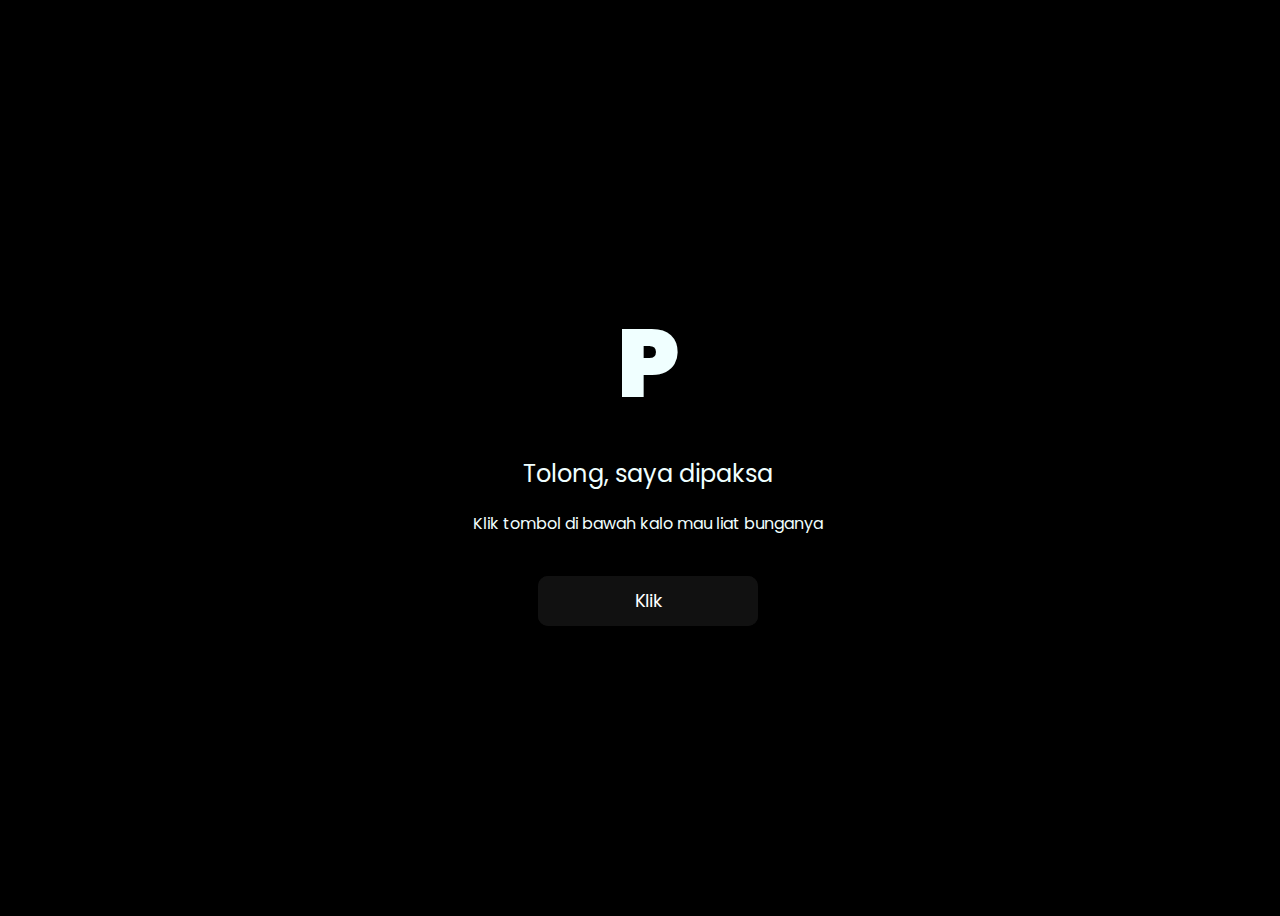
<file: index.html>
<!DOCTYPE html>
<html lang="en">

<head>
    <meta charset="UTF-8">
    <meta http-equiv="X-UA-Compatible" content="IE=edge">
    <meta name="viewport" content="width=device-width, initial-scale=1.0">
    <link rel="stylesheet" href="css/style.css">
    <link rel="icon" href="img/flowers.png" type="image/x-icon">
    <title>Tren Bunga</title>
</head>

<body>
    <div class="greetings">
        <!-- silahkan menambah kata sesuai keinginan dengan <span>text...</span -->
        <span>P</span>
    </div>
    <div class="description1">
        <span>Tolong, saya dipaksa</span>
    </div>
    <div class="description2">
        <span>Klik tombol di bawah kalo mau liat bunganya</span>
    </div>
    <div>
        <button class="glow-on-hover">
            <a href="./flower.html">Klik</a>
        </button>

    </div>
</body>

</html>
</file>
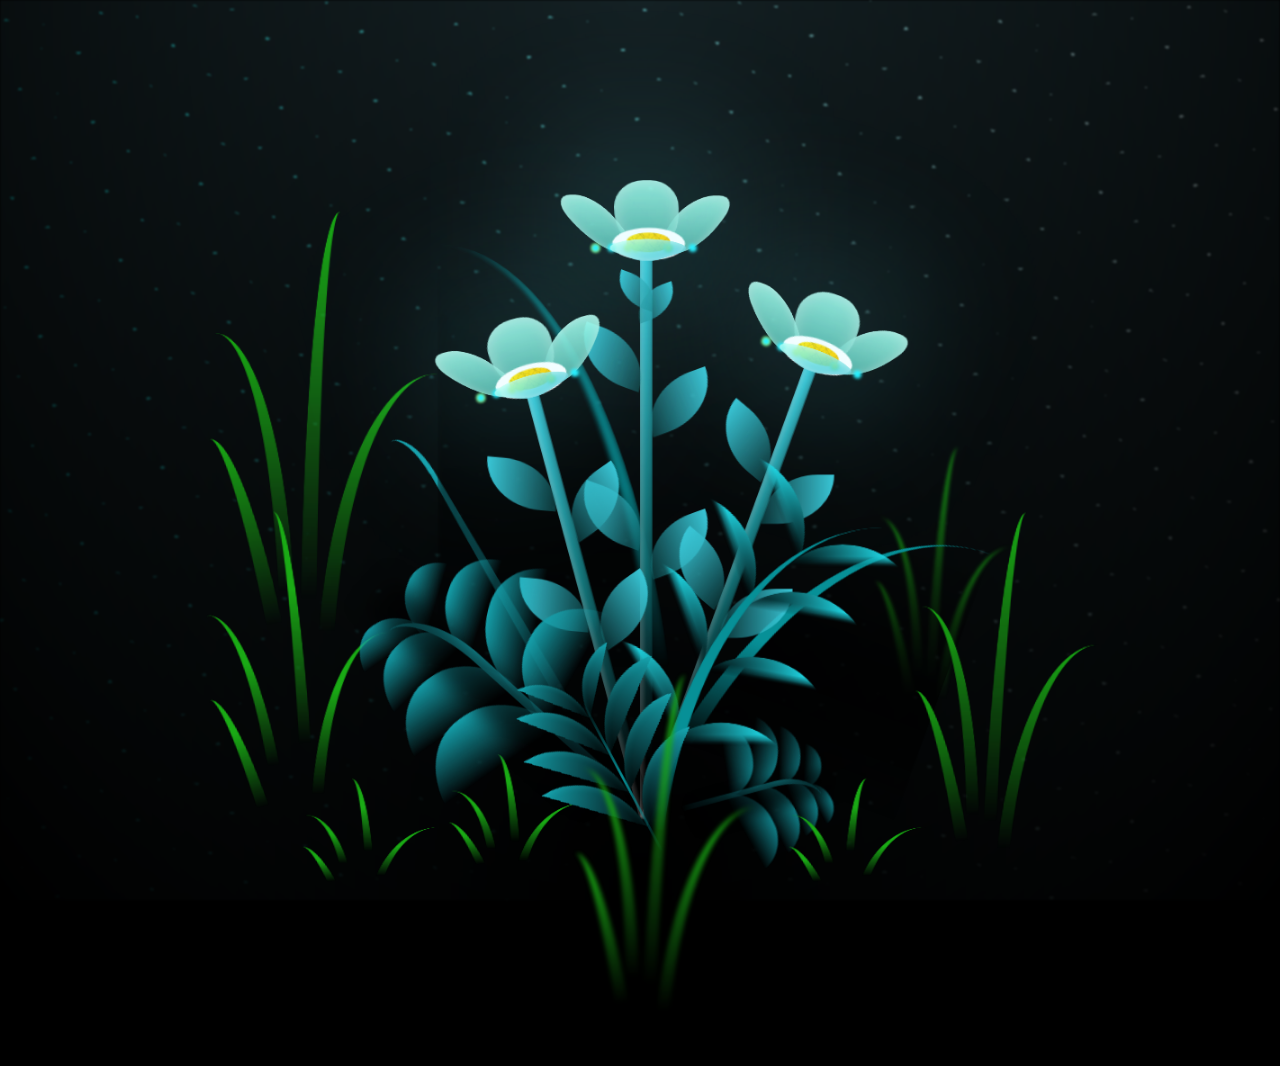
<file: flower.html>
<!DOCTYPE html>
<html lang="en">

<head>
  <meta charset="UTF-8">
  <meta http-equiv="X-UA-Compatible" content="IE=edge">
  <meta name="viewport" content="width=device-width, initial-scale=1.0">
  <link rel="stylesheet" href="css/main.css">
  <link rel="icon" href="img/flowers.png" type="image/x-icon">
  <title>Tren Bunga</title>
</head>

<body class="container">
  <!-- Pembuat code: https://codepen.io/mdusmanansari/pen/BamepLe -->
  <div class="night"></div>
  <div class="flowers">
    <div class="flower flower--1">
      <div class="flower__leafs flower__leafs--1">
        <div class="flower__leaf flower__leaf--1"></div>
        <div class="flower__leaf flower__leaf--2"></div>
        <div class="flower__leaf flower__leaf--3"></div>
        <div class="flower__leaf flower__leaf--4"></div>
        <div class="flower__white-circle"></div>

        <div class="flower__light flower__light--1"></div>
        <div class="flower__light flower__light--2"></div>
        <div class="flower__light flower__light--3"></div>
        <div class="flower__light flower__light--4"></div>
        <div class="flower__light flower__light--5"></div>
        <div class="flower__light flower__light--6"></div>
        <div class="flower__light flower__light--7"></div>
        <div class="flower__light flower__light--8"></div>

      </div>
      <div class="flower__line">
        <div class="flower__line__leaf flower__line__leaf--1"></div>
        <div class="flower__line__leaf flower__line__leaf--2"></div>
        <div class="flower__line__leaf flower__line__leaf--3"></div>
        <div class="flower__line__leaf flower__line__leaf--4"></div>
        <div class="flower__line__leaf flower__line__leaf--5"></div>
        <div class="flower__line__leaf flower__line__leaf--6"></div>
      </div>
    </div>

    <div class="flower flower--2">
      <div class="flower__leafs flower__leafs--2">
        <div class="flower__leaf flower__leaf--1"></div>
        <div class="flower__leaf flower__leaf--2"></div>
        <div class="flower__leaf flower__leaf--3"></div>
        <div class="flower__leaf flower__leaf--4"></div>
        <div class="flower__white-circle"></div>

        <div class="flower__light flower__light--1"></div>
        <div class="flower__light flower__light--2"></div>
        <div class="flower__light flower__light--3"></div>
        <div class="flower__light flower__light--4"></div>
        <div class="flower__light flower__light--5"></div>
        <div class="flower__light flower__light--6"></div>
        <div class="flower__light flower__light--7"></div>
        <div class="flower__light flower__light--8"></div>

      </div>
      <div class="flower__line">
        <div class="flower__line__leaf flower__line__leaf--1"></div>
        <div class="flower__line__leaf flower__line__leaf--2"></div>
        <div class="flower__line__leaf flower__line__leaf--3"></div>
        <div class="flower__line__leaf flower__line__leaf--4"></div>
      </div>
    </div>

    <div class="flower flower--3">
      <div class="flower__leafs flower__leafs--3">
        <div class="flower__leaf flower__leaf--1"></div>
        <div class="flower__leaf flower__leaf--2"></div>
        <div class="flower__leaf flower__leaf--3"></div>
        <div class="flower__leaf flower__leaf--4"></div>
        <div class="flower__white-circle"></div>

        <div class="flower__light flower__light--1"></div>
        <div class="flower__light flower__light--2"></div>
        <div class="flower__light flower__light--3"></div>
        <div class="flower__light flower__light--4"></div>
        <div class="flower__light flower__light--5"></div>
        <div class="flower__light flower__light--6"></div>
        <div class="flower__light flower__light--7"></div>
        <div class="flower__light flower__light--8"></div>

      </div>
      <div class="flower__line">
        <div class="flower__line__leaf flower__line__leaf--1"></div>
        <div class="flower__line__leaf flower__line__leaf--2"></div>
        <div class="flower__line__leaf flower__line__leaf--3"></div>
        <div class="flower__line__leaf flower__line__leaf--4"></div>
      </div>
    </div>

    <div class="grow-ans" style="--d:1.2s">
      <div class="flower__g-long">
        <div class="flower__g-long__top"></div>
        <div class="flower__g-long__bottom"></div>
      </div>
    </div>

    <div class="growing-grass">
      <div class="flower__grass flower__grass--1">
        <div class="flower__grass--top"></div>
        <div class="flower__grass--bottom"></div>
        <div class="flower__grass__leaf flower__grass__leaf--1"></div>
        <div class="flower__grass__leaf flower__grass__leaf--2"></div>
        <div class="flower__grass__leaf flower__grass__leaf--3"></div>
        <div class="flower__grass__leaf flower__grass__leaf--4"></div>
        <div class="flower__grass__leaf flower__grass__leaf--5"></div>
        <div class="flower__grass__leaf flower__grass__leaf--6"></div>
        <div class="flower__grass__leaf flower__grass__leaf--7"></div>
        <div class="flower__grass__leaf flower__grass__leaf--8"></div>
        <div class="flower__grass__overlay"></div>
      </div>
    </div>

    <div class="growing-grass">
      <div class="flower__grass flower__grass--2">
        <div class="flower__grass--top"></div>
        <div class="flower__grass--bottom"></div>
        <div class="flower__grass__leaf flower__grass__leaf--1"></div>
        <div class="flower__grass__leaf flower__grass__leaf--2"></div>
        <div class="flower__grass__leaf flower__grass__leaf--3"></div>
        <div class="flower__grass__leaf flower__grass__leaf--4"></div>
        <div class="flower__grass__leaf flower__grass__leaf--5"></div>
        <div class="flower__grass__leaf flower__grass__leaf--6"></div>
        <div class="flower__grass__leaf flower__grass__leaf--7"></div>
        <div class="flower__grass__leaf flower__grass__leaf--8"></div>
        <div class="flower__grass__overlay"></div>
      </div>
    </div>

    <div class="grow-ans" style="--d:2.4s">
      <div class="flower__g-right flower__g-right--1">
        <div class="leaf"></div>
      </div>
    </div>

    <div class="grow-ans" style="--d:2.8s">
      <div class="flower__g-right flower__g-right--2">
        <div class="leaf"></div>
      </div>
    </div>

    <div class="grow-ans" style="--d:2.8s">
      <div class="flower__g-front">
        <div class="flower__g-front__leaf-wrapper flower__g-front__leaf-wrapper--1">
          <div class="flower__g-front__leaf"></div>
        </div>
        <div class="flower__g-front__leaf-wrapper flower__g-front__leaf-wrapper--2">
          <div class="flower__g-front__leaf"></div>
        </div>
        <div class="flower__g-front__leaf-wrapper flower__g-front__leaf-wrapper--3">
          <div class="flower__g-front__leaf"></div>
        </div>
        <div class="flower__g-front__leaf-wrapper flower__g-front__leaf-wrapper--4">
          <div class="flower__g-front__leaf"></div>
        </div>
        <div class="flower__g-front__leaf-wrapper flower__g-front__leaf-wrapper--5">
          <div class="flower__g-front__leaf"></div>
        </div>
        <div class="flower__g-front__leaf-wrapper flower__g-front__leaf-wrapper--6">
          <div class="flower__g-front__leaf"></div>
        </div>
        <div class="flower__g-front__leaf-wrapper flower__g-front__leaf-wrapper--7">
          <div class="flower__g-front__leaf"></div>
        </div>
        <div class="flower__g-front__leaf-wrapper flower__g-front__leaf-wrapper--8">
          <div class="flower__g-front__leaf"></div>
        </div>
        <div class="flower__g-front__line"></div>
      </div>
    </div>

    <div class="grow-ans" style="--d:3.2s">
      <div class="flower__g-fr">
        <div class="leaf"></div>
        <div class="flower__g-fr__leaf flower__g-fr__leaf--1"></div>
        <div class="flower__g-fr__leaf flower__g-fr__leaf--2"></div>
        <div class="flower__g-fr__leaf flower__g-fr__leaf--3"></div>
        <div class="flower__g-fr__leaf flower__g-fr__leaf--4"></div>
        <div class="flower__g-fr__leaf flower__g-fr__leaf--5"></div>
        <div class="flower__g-fr__leaf flower__g-fr__leaf--6"></div>
        <div class="flower__g-fr__leaf flower__g-fr__leaf--7"></div>
        <div class="flower__g-fr__leaf flower__g-fr__leaf--8"></div>
      </div>
    </div>

    <div class="long-g long-g--0">
      <div class="grow-ans" style="--d:3s">
        <div class="leaf leaf--0"></div>
      </div>
      <div class="grow-ans" style="--d:2.2s">
        <div class="leaf leaf--1"></div>
      </div>
      <div class="grow-ans" style="--d:3.4s">
        <div class="leaf leaf--2"></div>
      </div>
      <div class="grow-ans" style="--d:3.6s">
        <div class="leaf leaf--3"></div>
      </div>
    </div>

    <div class="long-g long-g--1">
      <div class="grow-ans" style="--d:3.6s">
        <div class="leaf leaf--0"></div>
      </div>
      <div class="grow-ans" style="--d:3.8s">
        <div class="leaf leaf--1"></div>
      </div>
      <div class="grow-ans" style="--d:4s">
        <div class="leaf leaf--2"></div>
      </div>
      <div class="grow-ans" style="--d:4.2s">
        <div class="leaf leaf--3"></div>
      </div>
    </div>

    <div class="long-g long-g--2">
      <div class="grow-ans" style="--d:4s">
        <div class="leaf leaf--0"></div>
      </div>
      <div class="grow-ans" style="--d:4.2s">
        <div class="leaf leaf--1"></div>
      </div>
      <div class="grow-ans" style="--d:4.4s">
        <div class="leaf leaf--2"></div>
      </div>
      <div class="grow-ans" style="--d:4.6s">
        <div class="leaf leaf--3"></div>
      </div>
    </div>

    <div class="long-g long-g--3">
      <div class="grow-ans" style="--d:4s">
        <div class="leaf leaf--0"></div>
      </div>
      <div class="grow-ans" style="--d:4.2s">
        <div class="leaf leaf--1"></div>
      </div>
      <div class="grow-ans" style="--d:3s">
        <div class="leaf leaf--2"></div>
      </div>
      <div class="grow-ans" style="--d:3.6s">
        <div class="leaf leaf--3"></div>
      </div>
    </div>

    <div class="long-g long-g--4">
      <div class="grow-ans" style="--d:4s">
        <div class="leaf leaf--0"></div>
      </div>
      <div class="grow-ans" style="--d:4.2s">
        <div class="leaf leaf--1"></div>
      </div>
      <div class="grow-ans" style="--d:3s">
        <div class="leaf leaf--2"></div>
      </div>
      <div class="grow-ans" style="--d:3.6s">
        <div class="leaf leaf--3"></div>
      </div>
    </div>

    <div class="long-g long-g--5">
      <div class="grow-ans" style="--d:4s">
        <div class="leaf leaf--0"></div>
      </div>
      <div class="grow-ans" style="--d:4.2s">
        <div class="leaf leaf--1"></div>
      </div>
      <div class="grow-ans" style="--d:3s">
        <div class="leaf leaf--2"></div>
      </div>
      <div class="grow-ans" style="--d:3.6s">
        <div class="leaf leaf--3"></div>
      </div>
    </div>

    <div class="long-g long-g--6">
      <div class="grow-ans" style="--d:4.2s">
        <div class="leaf leaf--0"></div>
      </div>
      <div class="grow-ans" style="--d:4.4s">
        <div class="leaf leaf--1"></div>
      </div>
      <div class="grow-ans" style="--d:4.6s">
        <div class="leaf leaf--2"></div>
      </div>
      <div class="grow-ans" style="--d:4.8s">
        <div class="leaf leaf--3"></div>
      </div>
    </div>

    <div class="long-g long-g--7">
      <div class="grow-ans" style="--d:3s">
        <div class="leaf leaf--0"></div>
      </div>
      <div class="grow-ans" style="--d:3.2s">
        <div class="leaf leaf--1"></div>
      </div>
      <div class="grow-ans" style="--d:3.5s">
        <div class="leaf leaf--2"></div>
      </div>
      <div class="grow-ans" style="--d:3.6s">
        <div class="leaf leaf--3"></div>
      </div>
    </div>
  </div>
  <script src="main.js"></script>
</body>

</html>
</file>
<file: css/style.css>
@import url('https://fonts.googleapis.com/css2?family=Poppins:ital,wght@0,500;1,900&display=swap');
*{
    font-family: 'Poppins',cursive;
}
body{
    color: azure;
    width: 100%;
    height: 100vh;
    display: flex;
    flex-direction: column;
    align-items: center;
    justify-content: center;
    background-color: black;
}
.greetings{
    font-size: 6rem;
    font-weight: 900;
}
.greetings > span{
    animation: glow 2.5s ease-in-out infinite;
}
@keyframes glow{
    0%, 100%{
        color: #fff;
        text-shadow: 0 0 12px #39c6d6, 0 0 50px #39c6d6, 0 0 100px #39c6d6;
    }
    10%, 90%{
        color: #111;
        text-shadow: none;
    }
}
.greetings > span:nth-child(2){
    animation-delay: .2s ;
}
.greetings > span:nth-child(3){
    animation-delay: .4s ;
}
.greetings > span:nth-child(4){
    animation-delay: .6s;
}
.greetings > span:nth-child(5){
    animation-delay: .8s;
}
.greetings > span:nth-child(6){
    animation-delay: 1s;
}
.greetings > span:nth-child(7){
    animation-delay: 1.2s;
}
.greetings > span:nth-child(8){
    animation-delay: 1.4s;
}
.greetings > span:nth-child(9){
    animation-delay: 1.8s;
}
.greetings > span:nth-child(10){
    animation-delay: 2s;
}
.greetings > span:nth-child(11){
    animation-delay: 2.2s;
}


.description1{
    font-size: 1.5rem;
    margin-top: 20px;
    margin-bottom: 10px;
}

.description2{
    font-size: 1rem;
    margin-top: 10px;
}


.glow-on-hover {
  margin-top: 40px;
  width: 220px;
  height: 50px;
  border: none;
  outline: none;
  color: #fff;
  background: #111;
  cursor: pointer;
  position: relative;
  z-index: 0;
  border-radius: 10px;
}

.glow-on-hover:before {
  content: '';
  background: linear-gradient(45deg, #ff0000, #ff7300, #fffb00, #48ff00, #00ffd5, #002bff, #7a00ff, #ff00c8, #ff0000);
  position: absolute;
  top: -2px;
  left:-2px;
  background-size: 400%;
  z-index: -1;
  filter: blur(5px);
  width: calc(100% + 4px);
  height: calc(100% + 4px);
  animation: glowing 20s linear infinite;
  opacity: 0;
  transition: opacity .3s ease-in-out;
  border-radius: 10px;
}

.glow-on-hover:active {
  color: #000;
}

.glow-on-hover:active:after {
  background: transparent;
}

.glow-on-hover:hover:before {
  opacity: 1;
}

.glow-on-hover:after {
  z-index: -1;
  content: '';
  position: absolute;
  width: 100%;
  height: 100%;
  background: #111;
  left: 0;
  top: 0;
  border-radius: 10px;
}

@keyframes glowing {
  0% { background-position: 0 0; }
  50% { background-position: 400% 0; }
  100% { background-position: 0 0; }
}

.glow-on-hover a{
  text-decoration: none;
  font-size: 18px;
  border-radius: 20px;
  color: #fff;
}
</file>
<file: css/main.css>
*,
*::after,
*::before {
  padding: 0;
  margin: 0;
  box-sizing: border-box;
}

:root {
  --dark-color: #000;
}

body {
  display: flex;
  align-items: flex-end;
  justify-content: center;
  min-height: 100vh;
  background-color: var(--dark-color);
  overflow: hidden;
  perspective: 1000px;
}

.night {
  position: fixed;
  left: 50%;
  top: 0;
  transform: translateX(-50%);
  width: 100%;
  height: 100%;
  filter: blur(0.1vmin);
  background-image: radial-gradient(ellipse at top, transparent 0%, var(--dark-color)), radial-gradient(ellipse at bottom, var(--dark-color), rgba(145, 233, 255, 0.2)), repeating-linear-gradient(220deg, rgb(0, 0, 0) 0px, rgb(0, 0, 0) 19px, transparent 19px, transparent 22px), repeating-linear-gradient(189deg, rgb(0, 0, 0) 0px, rgb(0, 0, 0) 19px, transparent 19px, transparent 22px), repeating-linear-gradient(148deg, rgb(0, 0, 0) 0px, rgb(0, 0, 0) 19px, transparent 19px, transparent 22px), linear-gradient(90deg, rgb(0, 255, 250), rgb(240, 240, 240));
}

.flowers {
  position: relative;
  transform: scale(0.9);
}

.flower {
  position: absolute;
  bottom: 10vmin;
  transform-origin: bottom center;
  z-index: 10;
  --fl-speed: 0.8s;
}
.flower--1 {
  -webkit-animation: moving-flower-1 4s linear infinite;
          animation: moving-flower-1 4s linear infinite;
}
.flower--1 .flower__line {
  height: 70vmin;
  -webkit-animation-delay: 0.3s;
          animation-delay: 0.3s;
}
.flower--1 .flower__line__leaf--1 {
  -webkit-animation: blooming-leaf-right var(--fl-speed) 1.6s backwards;
          animation: blooming-leaf-right var(--fl-speed) 1.6s backwards;
}
.flower--1 .flower__line__leaf--2 {
  -webkit-animation: blooming-leaf-right var(--fl-speed) 1.4s backwards;
          animation: blooming-leaf-right var(--fl-speed) 1.4s backwards;
}
.flower--1 .flower__line__leaf--3 {
  -webkit-animation: blooming-leaf-left var(--fl-speed) 1.2s backwards;
          animation: blooming-leaf-left var(--fl-speed) 1.2s backwards;
}
.flower--1 .flower__line__leaf--4 {
  -webkit-animation: blooming-leaf-left var(--fl-speed) 1s backwards;
          animation: blooming-leaf-left var(--fl-speed) 1s backwards;
}
.flower--1 .flower__line__leaf--5 {
  -webkit-animation: blooming-leaf-right var(--fl-speed) 1.8s backwards;
          animation: blooming-leaf-right var(--fl-speed) 1.8s backwards;
}
.flower--1 .flower__line__leaf--6 {
  -webkit-animation: blooming-leaf-left var(--fl-speed) 2s backwards;
          animation: blooming-leaf-left var(--fl-speed) 2s backwards;
}
.flower--2 {
  left: 50%;
  transform: rotate(20deg);
  -webkit-animation: moving-flower-2 4s linear infinite;
          animation: moving-flower-2 4s linear infinite;
}
.flower--2 .flower__line {
  height: 60vmin;
  -webkit-animation-delay: 0.6s;
          animation-delay: 0.6s;
}
.flower--2 .flower__line__leaf--1 {
  -webkit-animation: blooming-leaf-right var(--fl-speed) 1.9s backwards;
          animation: blooming-leaf-right var(--fl-speed) 1.9s backwards;
}
.flower--2 .flower__line__leaf--2 {
  -webkit-animation: blooming-leaf-right var(--fl-speed) 1.7s backwards;
          animation: blooming-leaf-right var(--fl-speed) 1.7s backwards;
}
.flower--2 .flower__line__leaf--3 {
  -webkit-animation: blooming-leaf-left var(--fl-speed) 1.5s backwards;
          animation: blooming-leaf-left var(--fl-speed) 1.5s backwards;
}
.flower--2 .flower__line__leaf--4 {
  -webkit-animation: blooming-leaf-left var(--fl-speed) 1.3s backwards;
          animation: blooming-leaf-left var(--fl-speed) 1.3s backwards;
}
.flower--3 {
  left: 50%;
  transform: rotate(-15deg);
  -webkit-animation: moving-flower-3 4s linear infinite;
          animation: moving-flower-3 4s linear infinite;
}
.flower--3 .flower__line {
  -webkit-animation-delay: 0.9s;
          animation-delay: 0.9s;
}
.flower--3 .flower__line__leaf--1 {
  -webkit-animation: blooming-leaf-right var(--fl-speed) 2.5s backwards;
          animation: blooming-leaf-right var(--fl-speed) 2.5s backwards;
}
.flower--3 .flower__line__leaf--2 {
  -webkit-animation: blooming-leaf-right var(--fl-speed) 2.3s backwards;
          animation: blooming-leaf-right var(--fl-speed) 2.3s backwards;
}
.flower--3 .flower__line__leaf--3 {
  -webkit-animation: blooming-leaf-left var(--fl-speed) 2.1s backwards;
          animation: blooming-leaf-left var(--fl-speed) 2.1s backwards;
}
.flower--3 .flower__line__leaf--4 {
  -webkit-animation: blooming-leaf-left var(--fl-speed) 1.9s backwards;
          animation: blooming-leaf-left var(--fl-speed) 1.9s backwards;
}
.flower__leafs {
  position: relative;
  -webkit-animation: blooming-flower 2s backwards;
          animation: blooming-flower 2s backwards;
}
.flower__leafs--1 {
  -webkit-animation-delay: 1.1s;
          animation-delay: 1.1s;
}
.flower__leafs--2 {
  -webkit-animation-delay: 1.4s;
          animation-delay: 1.4s;
}
.flower__leafs--3 {
  -webkit-animation-delay: 1.7s;
          animation-delay: 1.7s;
}
.flower__leafs::after {
  content: "";
  position: absolute;
  left: 0;
  top: 0;
  transform: translate(-50%, -100%);
  width: 8vmin;
  height: 8vmin;
  background-color: #6bf0ff;
  filter: blur(10vmin);
}
.flower__leaf {
  position: absolute;
  bottom: 0;
  left: 50%;
  width: 8vmin;
  height: 11vmin;
  border-radius: 51% 49% 47% 53%/44% 45% 55% 69%;
  background-color: #a7ffee;
  background-image: linear-gradient(to top, #54b8aa, #a7ffee);
  transform-origin: bottom center;
  opacity: 0.9;
  box-shadow: inset 0 0 2vmin rgba(255, 255, 255, 0.5);
}
.flower__leaf--1 {
  transform: translate(-10%, 1%) rotateY(40deg) rotateX(-50deg);
}
.flower__leaf--2 {
  transform: translate(-50%, -4%) rotateX(40deg);
}
.flower__leaf--3 {
  transform: translate(-90%, 0%) rotateY(45deg) rotateX(50deg);
}
.flower__leaf--4 {
  width: 8vmin;
  height: 8vmin;
  transform-origin: bottom left;
  border-radius: 4vmin 10vmin 4vmin 4vmin;
  transform: translate(0%, 18%) rotateX(70deg) rotate(-43deg);
  background-image: linear-gradient(to top, #39c6d6, #a7ffee);
  z-index: 1;
  opacity: 0.8;
}
.flower__white-circle {
  position: absolute;
  left: -3.5vmin;
  top: -3vmin;
  width: 9vmin;
  height: 4vmin;
  border-radius: 50%;
  background-color: #fff;
}
.flower__white-circle::after {
  content: "";
  position: absolute;
  left: 50%;
  top: 45%;
  transform: translate(-50%, -50%);
  width: 60%;
  height: 60%;
  border-radius: inherit;
  background-image: repeating-linear-gradient(135deg, rgba(0, 0, 0, 0.03) 0px, rgba(0, 0, 0, 0.03) 1px, transparent 1px, transparent 12px), repeating-linear-gradient(45deg, rgba(0, 0, 0, 0.03) 0px, rgba(0, 0, 0, 0.03) 1px, transparent 1px, transparent 12px), repeating-linear-gradient(67.5deg, rgba(0, 0, 0, 0.03) 0px, rgba(0, 0, 0, 0.03) 1px, transparent 1px, transparent 12px), repeating-linear-gradient(135deg, rgba(0, 0, 0, 0.03) 0px, rgba(0, 0, 0, 0.03) 1px, transparent 1px, transparent 12px), repeating-linear-gradient(45deg, rgba(0, 0, 0, 0.03) 0px, rgba(0, 0, 0, 0.03) 1px, transparent 1px, transparent 12px), repeating-linear-gradient(112.5deg, rgba(0, 0, 0, 0.03) 0px, rgba(0, 0, 0, 0.03) 1px, transparent 1px, transparent 12px), repeating-linear-gradient(112.5deg, rgba(0, 0, 0, 0.03) 0px, rgba(0, 0, 0, 0.03) 1px, transparent 1px, transparent 12px), repeating-linear-gradient(45deg, rgba(0, 0, 0, 0.03) 0px, rgba(0, 0, 0, 0.03) 1px, transparent 1px, transparent 12px), repeating-linear-gradient(22.5deg, rgba(0, 0, 0, 0.03) 0px, rgba(0, 0, 0, 0.03) 1px, transparent 1px, transparent 12px), repeating-linear-gradient(45deg, rgba(0, 0, 0, 0.03) 0px, rgba(0, 0, 0, 0.03) 1px, transparent 1px, transparent 12px), repeating-linear-gradient(22.5deg, rgba(0, 0, 0, 0.03) 0px, rgba(0, 0, 0, 0.03) 1px, transparent 1px, transparent 12px), repeating-linear-gradient(135deg, rgba(0, 0, 0, 0.03) 0px, rgba(0, 0, 0, 0.03) 1px, transparent 1px, transparent 12px), repeating-linear-gradient(157.5deg, rgba(0, 0, 0, 0.03) 0px, rgba(0, 0, 0, 0.03) 1px, transparent 1px, transparent 12px), repeating-linear-gradient(67.5deg, rgba(0, 0, 0, 0.03) 0px, rgba(0, 0, 0, 0.03) 1px, transparent 1px, transparent 12px), repeating-linear-gradient(67.5deg, rgba(0, 0, 0, 0.03) 0px, rgba(0, 0, 0, 0.03) 1px, transparent 1px, transparent 12px), linear-gradient(90deg, rgb(255, 235, 18), rgb(255, 206, 0));
}
.flower__line {
  height: 55vmin;
  width: 1.5vmin;
  background-image: linear-gradient(to left, rgba(0, 0, 0, 0.2), transparent, rgba(255, 255, 255, 0.2)), linear-gradient(to top, transparent 10%, #14757a, #39c6d6);
  box-shadow: inset 0 0 2px rgba(0, 0, 0, 0.5);
  -webkit-animation: grow-flower-tree 4s backwards;
          animation: grow-flower-tree 4s backwards;
}
.flower__line__leaf {
  --w: 7vmin;
  --h: calc(var(--w) + 2vmin);
  position: absolute;
  top: 20%;
  left: 90%;
  width: var(--w);
  height: var(--h);
  border-top-right-radius: var(--h);
  border-bottom-left-radius: var(--h);
  background-image: linear-gradient(to top, rgba(20, 117, 122, 0.4), #39c6d6);
}
.flower__line__leaf--1 {
  transform: rotate(70deg) rotateY(30deg);
}
.flower__line__leaf--2 {
  top: 45%;
  transform: rotate(70deg) rotateY(30deg);
}
.flower__line__leaf--3, .flower__line__leaf--4, .flower__line__leaf--6 {
  border-top-right-radius: 0;
  border-bottom-left-radius: 0;
  border-top-left-radius: var(--h);
  border-bottom-right-radius: var(--h);
  left: -460%;
  top: 12%;
  transform: rotate(-70deg) rotateY(30deg);
}
.flower__line__leaf--4 {
  top: 40%;
}
.flower__line__leaf--5 {
  top: 0;
  transform-origin: left;
  transform: rotate(70deg) rotateY(30deg) scale(0.6);
}
.flower__line__leaf--6 {
  top: -2%;
  left: -450%;
  transform-origin: right;
  transform: rotate(-70deg) rotateY(30deg) scale(0.6);
}
.flower__light {
  position: absolute;
  bottom: 0vmin;
  width: 1vmin;
  height: 1vmin;
  background-color: rgb(255, 251, 0);
  border-radius: 50%;
  filter: blur(0.2vmin);
  -webkit-animation: light-ans 4s linear infinite backwards;
          animation: light-ans 4s linear infinite backwards;
}
.flower__light:nth-child(odd) {
  background-color: #23f0ff;
}
.flower__light--1 {
  left: -2vmin;
  -webkit-animation-delay: 1s;
          animation-delay: 1s;
}
.flower__light--2 {
  left: 3vmin;
  -webkit-animation-delay: 0.5s;
          animation-delay: 0.5s;
}
.flower__light--3 {
  left: -6vmin;
  -webkit-animation-delay: 0.3s;
          animation-delay: 0.3s;
}
.flower__light--4 {
  left: 6vmin;
  -webkit-animation-delay: 0.9s;
          animation-delay: 0.9s;
}
.flower__light--5 {
  left: -1vmin;
  -webkit-animation-delay: 1.5s;
          animation-delay: 1.5s;
}
.flower__light--6 {
  left: -4vmin;
  -webkit-animation-delay: 3s;
          animation-delay: 3s;
}
.flower__light--7 {
  left: 3vmin;
  -webkit-animation-delay: 2s;
          animation-delay: 2s;
}
.flower__light--8 {
  left: -6vmin;
  -webkit-animation-delay: 3.5s;
          animation-delay: 3.5s;
}
.flower__grass {
  --c: #159faa;
  --line-w: 1.5vmin;
  position: absolute;
  bottom: 12vmin;
  left: -7vmin;
  display: flex;
  flex-direction: column;
  align-items: flex-end;
  z-index: 20;
  transform-origin: bottom center;
  transform: rotate(-48deg) rotateY(40deg);
}
.flower__grass--1 {
  -webkit-animation: moving-grass 2s linear infinite;
          animation: moving-grass 2s linear infinite;
}
.flower__grass--2 {
  left: 2vmin;
  bottom: 10vmin;
  transform: scale(0.5) rotate(75deg) rotateX(10deg) rotateY(-200deg);
  opacity: 0.8;
  z-index: 0;
  -webkit-animation: moving-grass--2 1.5s linear infinite;
          animation: moving-grass--2 1.5s linear infinite;
}
.flower__grass--top {
  width: 7vmin;
  height: 10vmin;
  border-top-right-radius: 100%;
  border-right: var(--line-w) solid var(--c);
  transform-origin: bottom center;
  transform: rotate(-2deg);
}
.flower__grass--bottom {
  margin-top: -2px;
  width: var(--line-w);
  height: 25vmin;
  background-image: linear-gradient(to top, transparent, var(--c));
}
.flower__grass__leaf {
  --size: 10vmin;
  position: absolute;
  width: calc(var(--size) * 2.1);
  height: var(--size);
  border-top-left-radius: var(--size);
  border-top-right-radius: var(--size);
  background-image: linear-gradient(to top, transparent, transparent 30%, var(--c));
  z-index: 100;
}
.flower__grass__leaf--1 {
  top: -6%;
  left: 30%;
  --size: 6vmin;
  transform: rotate(-20deg);
  -webkit-animation: growing-grass-ans--1 2s 2.6s backwards;
          animation: growing-grass-ans--1 2s 2.6s backwards;
}
@-webkit-keyframes growing-grass-ans--1 {
  0% {
    transform-origin: bottom left;
    transform: rotate(-20deg) scale(0);
  }
}
@keyframes growing-grass-ans--1 {
  0% {
    transform-origin: bottom left;
    transform: rotate(-20deg) scale(0);
  }
}
.flower__grass__leaf--2 {
  top: -5%;
  left: -110%;
  --size: 6vmin;
  transform: rotate(10deg);
  -webkit-animation: growing-grass-ans--2 2s 2.4s linear backwards;
          animation: growing-grass-ans--2 2s 2.4s linear backwards;
}
@-webkit-keyframes growing-grass-ans--2 {
  0% {
    transform-origin: bottom right;
    transform: rotate(10deg) scale(0);
  }
}
@keyframes growing-grass-ans--2 {
  0% {
    transform-origin: bottom right;
    transform: rotate(10deg) scale(0);
  }
}
.flower__grass__leaf--3 {
  top: 5%;
  left: 60%;
  --size: 8vmin;
  transform: rotate(-18deg) rotateX(-20deg);
  -webkit-animation: growing-grass-ans--3 2s 2.2s linear backwards;
          animation: growing-grass-ans--3 2s 2.2s linear backwards;
}
@-webkit-keyframes growing-grass-ans--3 {
  0% {
    transform-origin: bottom left;
    transform: rotate(-18deg) rotateX(-20deg) scale(0);
  }
}
@keyframes growing-grass-ans--3 {
  0% {
    transform-origin: bottom left;
    transform: rotate(-18deg) rotateX(-20deg) scale(0);
  }
}
.flower__grass__leaf--4 {
  top: 6%;
  left: -135%;
  --size: 8vmin;
  transform: rotate(2deg);
  -webkit-animation: growing-grass-ans--4 2s 2s linear backwards;
          animation: growing-grass-ans--4 2s 2s linear backwards;
}
@-webkit-keyframes growing-grass-ans--4 {
  0% {
    transform-origin: bottom right;
    transform: rotate(2deg) scale(0);
  }
}
@keyframes growing-grass-ans--4 {
  0% {
    transform-origin: bottom right;
    transform: rotate(2deg) scale(0);
  }
}
.flower__grass__leaf--5 {
  top: 20%;
  left: 60%;
  --size: 10vmin;
  transform: rotate(-24deg) rotateX(-20deg);
  -webkit-animation: growing-grass-ans--5 2s 1.8s linear backwards;
          animation: growing-grass-ans--5 2s 1.8s linear backwards;
}
@-webkit-keyframes growing-grass-ans--5 {
  0% {
    transform-origin: bottom left;
    transform: rotate(-24deg) rotateX(-20deg) scale(0);
  }
}
@keyframes growing-grass-ans--5 {
  0% {
    transform-origin: bottom left;
    transform: rotate(-24deg) rotateX(-20deg) scale(0);
  }
}
.flower__grass__leaf--6 {
  top: 22%;
  left: -180%;
  --size: 10vmin;
  transform: rotate(10deg);
  -webkit-animation: growing-grass-ans--6 2s 1.6s linear backwards;
          animation: growing-grass-ans--6 2s 1.6s linear backwards;
}
@-webkit-keyframes growing-grass-ans--6 {
  0% {
    transform-origin: bottom right;
    transform: rotate(10deg) scale(0);
  }
}
@keyframes growing-grass-ans--6 {
  0% {
    transform-origin: bottom right;
    transform: rotate(10deg) scale(0);
  }
}
.flower__grass__leaf--7 {
  top: 39%;
  left: 70%;
  --size: 10vmin;
  transform: rotate(-10deg);
  -webkit-animation: growing-grass-ans--7 2s 1.4s linear backwards;
          animation: growing-grass-ans--7 2s 1.4s linear backwards;
}
@-webkit-keyframes growing-grass-ans--7 {
  0% {
    transform-origin: bottom left;
    transform: rotate(-10deg) scale(0);
  }
}
@keyframes growing-grass-ans--7 {
  0% {
    transform-origin: bottom left;
    transform: rotate(-10deg) scale(0);
  }
}
.flower__grass__leaf--8 {
  top: 40%;
  left: -215%;
  --size: 11vmin;
  transform: rotate(10deg);
  -webkit-animation: growing-grass-ans--8 2s 1.2s linear backwards;
          animation: growing-grass-ans--8 2s 1.2s linear backwards;
}
@-webkit-keyframes growing-grass-ans--8 {
  0% {
    transform-origin: bottom right;
    transform: rotate(10deg) scale(0);
  }
}
@keyframes growing-grass-ans--8 {
  0% {
    transform-origin: bottom right;
    transform: rotate(10deg) scale(0);
  }
}
.flower__grass__overlay {
  position: absolute;
  top: -10%;
  right: 0%;
  width: 100%;
  height: 100%;
  background-color: rgba(0, 0, 0, 0.6);
  filter: blur(1.5vmin);
  z-index: 100;
}
.flower__g-long {
  --w: 2vmin;
  --h: 6vmin;
  --c: #159faa;
  position: absolute;
  bottom: 10vmin;
  left: -3vmin;
  transform-origin: bottom center;
  transform: rotate(-30deg) rotateY(-20deg);
  display: flex;
  flex-direction: column;
  align-items: flex-end;
  -webkit-animation: flower-g-long-ans 3s linear infinite;
          animation: flower-g-long-ans 3s linear infinite;
}
@-webkit-keyframes flower-g-long-ans {
  0%, 100% {
    transform: rotate(-30deg) rotateY(-20deg);
  }
  50% {
    transform: rotate(-32deg) rotateY(-20deg);
  }
}
@keyframes flower-g-long-ans {
  0%, 100% {
    transform: rotate(-30deg) rotateY(-20deg);
  }
  50% {
    transform: rotate(-32deg) rotateY(-20deg);
  }
}
.flower__g-long__top {
  top: calc(var(--h) * -1);
  width: calc(var(--w) + 1vmin);
  height: var(--h);
  border-top-right-radius: 100%;
  border-right: 0.7vmin solid var(--c);
  transform: translate(-0.7vmin, 1vmin);
}
.flower__g-long__bottom {
  width: var(--w);
  height: 50vmin;
  transform-origin: bottom center;
  background-image: linear-gradient(to top, transparent 30%, var(--c));
  box-shadow: inset 0 0 2px rgba(0, 0, 0, 0.5);
  -webkit-clip-path: polygon(35% 0, 65% 1%, 100% 100%, 0% 100%);
          clip-path: polygon(35% 0, 65% 1%, 100% 100%, 0% 100%);
}
.flower__g-right {
  position: absolute;
  bottom: 6vmin;
  left: -2vmin;
  transform-origin: bottom left;
  transform: rotate(20deg);
}
.flower__g-right .leaf {
  width: 30vmin;
  height: 50vmin;
  border-top-left-radius: 100%;
  border-left: 2vmin solid #079097;
  background-image: linear-gradient(to bottom, transparent, var(--dark-color) 60%);
  -webkit-mask-image: linear-gradient(to top, transparent 30%, #079097 60%);
}
.flower__g-right--1 {
  -webkit-animation: flower-g-right-ans 2.5s linear infinite;
          animation: flower-g-right-ans 2.5s linear infinite;
}
.flower__g-right--2 {
  left: 5vmin;
  transform: rotateY(-180deg);
  -webkit-animation: flower-g-right-ans--2 3s linear infinite;
          animation: flower-g-right-ans--2 3s linear infinite;
}
.flower__g-right--2 .leaf {
  height: 75vmin;
  filter: blur(0.3vmin);
  opacity: 0.8;
}
@-webkit-keyframes flower-g-right-ans {
  0%, 100% {
    transform: rotate(20deg);
  }
  50% {
    transform: rotate(24deg) rotateX(-20deg);
  }
}
@keyframes flower-g-right-ans {
  0%, 100% {
    transform: rotate(20deg);
  }
  50% {
    transform: rotate(24deg) rotateX(-20deg);
  }
}
@-webkit-keyframes flower-g-right-ans--2 {
  0%, 100% {
    transform: rotateY(-180deg) rotate(0deg) rotateX(-20deg);
  }
  50% {
    transform: rotateY(-180deg) rotate(6deg) rotateX(-20deg);
  }
}
@keyframes flower-g-right-ans--2 {
  0%, 100% {
    transform: rotateY(-180deg) rotate(0deg) rotateX(-20deg);
  }
  50% {
    transform: rotateY(-180deg) rotate(6deg) rotateX(-20deg);
  }
}
.flower__g-front {
  position: absolute;
  bottom: 6vmin;
  left: 2.5vmin;
  z-index: 100;
  transform-origin: bottom center;
  transform: rotate(-28deg) rotateY(30deg) scale(1.04);
  -webkit-animation: flower__g-front-ans 2s linear infinite;
          animation: flower__g-front-ans 2s linear infinite;
}
@-webkit-keyframes flower__g-front-ans {
  0%, 100% {
    transform: rotate(-28deg) rotateY(30deg) scale(1.04);
  }
  50% {
    transform: rotate(-35deg) rotateY(40deg) scale(1.04);
  }
}
@keyframes flower__g-front-ans {
  0%, 100% {
    transform: rotate(-28deg) rotateY(30deg) scale(1.04);
  }
  50% {
    transform: rotate(-35deg) rotateY(40deg) scale(1.04);
  }
}
.flower__g-front__line {
  width: 0.3vmin;
  height: 20vmin;
  background-image: linear-gradient(to top, transparent, #079097, transparent 100%);
  position: relative;
}
.flower__g-front__leaf-wrapper {
  position: absolute;
  top: 0;
  left: 0;
  transform-origin: bottom left;
  transform: rotate(10deg);
}
.flower__g-front__leaf-wrapper:nth-child(even) {
  left: 0vmin;
  transform: rotateY(-180deg) rotate(5deg);
  -webkit-animation: flower__g-front__leaf-left-ans 1s ease-in backwards;
          animation: flower__g-front__leaf-left-ans 1s ease-in backwards;
}
.flower__g-front__leaf-wrapper:nth-child(odd) {
  -webkit-animation: flower__g-front__leaf-ans 1s ease-in backwards;
          animation: flower__g-front__leaf-ans 1s ease-in backwards;
}
.flower__g-front__leaf-wrapper--1 {
  top: -8vmin;
  transform: scale(0.7);
  -webkit-animation: flower__g-front__leaf-ans 1s 5.5s ease-in backwards !important;
          animation: flower__g-front__leaf-ans 1s 5.5s ease-in backwards !important;
}
.flower__g-front__leaf-wrapper--2 {
  top: -8vmin;
  transform: rotateY(-180deg) scale(0.7) !important;
  -webkit-animation: flower__g-front__leaf-left-ans-2 1s 4.6s ease-in backwards !important;
          animation: flower__g-front__leaf-left-ans-2 1s 4.6s ease-in backwards !important;
}
.flower__g-front__leaf-wrapper--3 {
  top: -3vmin;
  -webkit-animation: flower__g-front__leaf-ans 1s 4.6s ease-in backwards;
          animation: flower__g-front__leaf-ans 1s 4.6s ease-in backwards;
}
.flower__g-front__leaf-wrapper--4 {
  top: -3vmin;
  transform: rotateY(-180deg) scale(0.9) !important;
  -webkit-animation: flower__g-front__leaf-left-ans-2 1s 4.6s ease-in backwards !important;
          animation: flower__g-front__leaf-left-ans-2 1s 4.6s ease-in backwards !important;
}
@-webkit-keyframes flower__g-front__leaf-left-ans-2 {
  0% {
    transform: rotateY(-180deg) scale(0);
  }
}
@keyframes flower__g-front__leaf-left-ans-2 {
  0% {
    transform: rotateY(-180deg) scale(0);
  }
}
.flower__g-front__leaf-wrapper--5, .flower__g-front__leaf-wrapper--6 {
  top: 2vmin;
}
.flower__g-front__leaf-wrapper--7, .flower__g-front__leaf-wrapper--8 {
  top: 6.5vmin;
}
.flower__g-front__leaf-wrapper--2 {
  -webkit-animation-delay: 5.2s !important;
          animation-delay: 5.2s !important;
}
.flower__g-front__leaf-wrapper--3 {
  -webkit-animation-delay: 4.9s !important;
          animation-delay: 4.9s !important;
}
.flower__g-front__leaf-wrapper--5 {
  -webkit-animation-delay: 4.3s !important;
          animation-delay: 4.3s !important;
}
.flower__g-front__leaf-wrapper--6 {
  -webkit-animation-delay: 4.1s !important;
          animation-delay: 4.1s !important;
}
.flower__g-front__leaf-wrapper--7 {
  -webkit-animation-delay: 3.8s !important;
          animation-delay: 3.8s !important;
}
.flower__g-front__leaf-wrapper--8 {
  -webkit-animation-delay: 3.5s !important;
          animation-delay: 3.5s !important;
}
@-webkit-keyframes flower__g-front__leaf-ans {
  0% {
    transform: rotate(10deg) scale(0);
  }
}
@keyframes flower__g-front__leaf-ans {
  0% {
    transform: rotate(10deg) scale(0);
  }
}
@-webkit-keyframes flower__g-front__leaf-left-ans {
  0% {
    transform: rotateY(-180deg) rotate(5deg) scale(0);
  }
}
@keyframes flower__g-front__leaf-left-ans {
  0% {
    transform: rotateY(-180deg) rotate(5deg) scale(0);
  }
}
.flower__g-front__leaf {
  width: 10vmin;
  height: 10vmin;
  border-radius: 100% 0% 0% 100%/100% 100% 0% 0%;
  box-shadow: inset 0 2px 1vmin hsla(184deg, 97%, 58%, 0.2);
  background-image: linear-gradient(to bottom left, transparent, var(--dark-color)), linear-gradient(to bottom right, #159faa 50%, transparent 50%, transparent);
  -webkit-mask-image: linear-gradient(to bottom right, #159faa 50%, transparent 50%, transparent);
  mask-image: linear-gradient(to bottom right, #159faa 50%, transparent 50%, transparent);
}
.flower__g-fr {
  position: absolute;
  bottom: -4vmin;
  left: vmin;
  transform-origin: bottom left;
  z-index: 10;
  -webkit-animation: flower__g-fr-ans 2s linear infinite;
          animation: flower__g-fr-ans 2s linear infinite;
}
@-webkit-keyframes flower__g-fr-ans {
  0%, 100% {
    transform: rotate(2deg);
  }
  50% {
    transform: rotate(4deg);
  }
}
@keyframes flower__g-fr-ans {
  0%, 100% {
    transform: rotate(2deg);
  }
  50% {
    transform: rotate(4deg);
  }
}
.flower__g-fr .leaf {
  width: 30vmin;
  height: 50vmin;
  border-top-left-radius: 100%;
  border-left: 2vmin solid #079097;
  -webkit-mask-image: linear-gradient(to top, transparent 25%, #079097 50%);
  position: relative;
  z-index: 1;
}
.flower__g-fr__leaf {
  position: absolute;
  top: 0;
  left: 0;
  width: 10vmin;
  height: 10vmin;
  border-radius: 100% 0% 0% 100%/100% 100% 0% 0%;
  box-shadow: inset 0 2px 1vmin hsla(184deg, 97%, 58%, 0.2);
  background-image: linear-gradient(to bottom left, transparent, var(--dark-color) 98%), linear-gradient(to bottom right, #23f0ff 45%, transparent 50%, transparent);
  -webkit-mask-image: linear-gradient(135deg, #159faa 40%, transparent 50%, transparent);
}
.flower__g-fr__leaf--1 {
  left: 20vmin;
  transform: rotate(45deg);
  -webkit-animation: flower__g-fr-leaft-ans-1 0.5s 5.2s linear backwards;
          animation: flower__g-fr-leaft-ans-1 0.5s 5.2s linear backwards;
}
@-webkit-keyframes flower__g-fr-leaft-ans-1 {
  0% {
    transform-origin: left;
    transform: rotate(45deg) scale(0);
  }
}
@keyframes flower__g-fr-leaft-ans-1 {
  0% {
    transform-origin: left;
    transform: rotate(45deg) scale(0);
  }
}
.flower__g-fr__leaf--2 {
  left: 12vmin;
  top: -7vmin;
  transform: rotate(25deg) rotateY(-180deg);
  -webkit-animation: flower__g-fr-leaft-ans-6 0.5s 5s linear backwards;
          animation: flower__g-fr-leaft-ans-6 0.5s 5s linear backwards;
}
.flower__g-fr__leaf--3 {
  left: 15vmin;
  top: 6vmin;
  transform: rotate(55deg);
  -webkit-animation: flower__g-fr-leaft-ans-5 0.5s 4.8s linear backwards;
          animation: flower__g-fr-leaft-ans-5 0.5s 4.8s linear backwards;
}
.flower__g-fr__leaf--4 {
  left: 6vmin;
  top: -2vmin;
  transform: rotate(25deg) rotateY(-180deg);
  -webkit-animation: flower__g-fr-leaft-ans-6 0.5s 4.6s linear backwards;
          animation: flower__g-fr-leaft-ans-6 0.5s 4.6s linear backwards;
}
.flower__g-fr__leaf--5 {
  left: 10vmin;
  top: 14vmin;
  transform: rotate(55deg);
  -webkit-animation: flower__g-fr-leaft-ans-5 0.5s 4.4s linear backwards;
          animation: flower__g-fr-leaft-ans-5 0.5s 4.4s linear backwards;
}
@-webkit-keyframes flower__g-fr-leaft-ans-5 {
  0% {
    transform-origin: left;
    transform: rotate(55deg) scale(0);
  }
}
@keyframes flower__g-fr-leaft-ans-5 {
  0% {
    transform-origin: left;
    transform: rotate(55deg) scale(0);
  }
}
.flower__g-fr__leaf--6 {
  left: 0vmin;
  top: 6vmin;
  transform: rotate(25deg) rotateY(-180deg);
  -webkit-animation: flower__g-fr-leaft-ans-6 0.5s 4.2s linear backwards;
          animation: flower__g-fr-leaft-ans-6 0.5s 4.2s linear backwards;
}
@-webkit-keyframes flower__g-fr-leaft-ans-6 {
  0% {
    transform-origin: right;
    transform: rotate(25deg) rotateY(-180deg) scale(0);
  }
}
@keyframes flower__g-fr-leaft-ans-6 {
  0% {
    transform-origin: right;
    transform: rotate(25deg) rotateY(-180deg) scale(0);
  }
}
.flower__g-fr__leaf--7 {
  left: 5vmin;
  top: 22vmin;
  transform: rotate(45deg);
  -webkit-animation: flower__g-fr-leaft-ans-7 0.5s 4s linear backwards;
          animation: flower__g-fr-leaft-ans-7 0.5s 4s linear backwards;
}
@-webkit-keyframes flower__g-fr-leaft-ans-7 {
  0% {
    transform-origin: left;
    transform: rotate(45deg) scale(0);
  }
}
@keyframes flower__g-fr-leaft-ans-7 {
  0% {
    transform-origin: left;
    transform: rotate(45deg) scale(0);
  }
}
.flower__g-fr__leaf--8 {
  left: -4vmin;
  top: 15vmin;
  transform: rotate(15deg) rotateY(-180deg);
  -webkit-animation: flower__g-fr-leaft-ans-8 0.5s 3.8s linear backwards;
          animation: flower__g-fr-leaft-ans-8 0.5s 3.8s linear backwards;
}
@-webkit-keyframes flower__g-fr-leaft-ans-8 {
  0% {
    transform-origin: right;
    transform: rotate(15deg) rotateY(-180deg) scale(0);
  }
}
@keyframes flower__g-fr-leaft-ans-8 {
  0% {
    transform-origin: right;
    transform: rotate(15deg) rotateY(-180deg) scale(0);
  }
}

.long-g {
  position: absolute;
  bottom: 25vmin;
  left: -42vmin;
  transform-origin: bottom left;
}
.long-g--1 {
  bottom: 0vmin;
  transform: scale(0.8) rotate(-5deg);
}
.long-g--1 .leaf {
  -webkit-mask-image: linear-gradient(to top, transparent 40%, #079097 80%) !important;
}
.long-g--1 .leaf--1 {
  --w: 5vmin;
  --h: 60vmin;
  left: -2vmin;
  transform: rotate(3deg) rotateY(-180deg);
}
.long-g--2, .long-g--3 {
  bottom: -3vmin;
  left: -35vmin;
  transform-origin: center;
  transform: scale(0.6) rotateX(60deg);
}
.long-g--2 .leaf, .long-g--3 .leaf {
  -webkit-mask-image: linear-gradient(to top, transparent 50%, #079097 80%) !important;
}
.long-g--2 .leaf--1, .long-g--3 .leaf--1 {
  left: -1vmin;
  transform: rotateY(-180deg);
}
.long-g--3 {
  left: -17vmin;
  bottom: 0vmin;
}
.long-g--3 .leaf {
  -webkit-mask-image: linear-gradient(to top, transparent 40%, #079097 80%) !important;
}
.long-g--4 {
  left: 25vmin;
  bottom: -3vmin;
  transform-origin: center;
  transform: scale(0.6) rotateX(60deg);
}
.long-g--4 .leaf {
  -webkit-mask-image: linear-gradient(to top, transparent 50%, #079097 80%) !important;
}
.long-g--5 {
  left: 42vmin;
  bottom: 0vmin;
  transform: scale(0.8) rotate(2deg);
}
.long-g--6 {
  left: 0vmin;
  bottom: -20vmin;
  z-index: 100;
  filter: blur(0.3vmin);
  transform: scale(0.8) rotate(2deg);
}
.long-g--7 {
  left: 35vmin;
  bottom: 20vmin;
  z-index: -1;
  filter: blur(0.3vmin);
  transform: scale(0.6) rotate(2deg);
  opacity: 0.7;
}
.long-g .leaf {
  --w: 15vmin;
  --h: 40vmin;
  --c: #1aaa15;
  position: absolute;
  bottom: 0;
  width: var(--w);
  height: var(--h);
  border-top-left-radius: 100%;
  border-left: 2vmin solid var(--c);
  -webkit-mask-image: linear-gradient(to top, transparent 20%, var(--dark-color));
  transform-origin: bottom center;
}
.long-g .leaf--0 {
  left: 2vmin;
  -webkit-animation: leaf-ans-1 4s linear infinite;
          animation: leaf-ans-1 4s linear infinite;
}
.long-g .leaf--1 {
  --w: 5vmin;
  --h: 60vmin;
  -webkit-animation: leaf-ans-1 4s linear infinite;
          animation: leaf-ans-1 4s linear infinite;
}
.long-g .leaf--2 {
  --w: 10vmin;
  --h: 40vmin;
  left: -0.5vmin;
  bottom: 5vmin;
  transform-origin: bottom left;
  transform: rotateY(-180deg);
  -webkit-animation: leaf-ans-2 3s linear infinite;
          animation: leaf-ans-2 3s linear infinite;
}
.long-g .leaf--3 {
  --w: 5vmin;
  --h: 30vmin;
  left: -1vmin;
  bottom: 3.2vmin;
  transform-origin: bottom left;
  transform: rotate(-10deg) rotateY(-180deg);
  -webkit-animation: leaf-ans-3 3s linear infinite;
          animation: leaf-ans-3 3s linear infinite;
}

@-webkit-keyframes leaf-ans-1 {
  0%, 100% {
    transform: rotate(-5deg) scale(1);
  }
  50% {
    transform: rotate(5deg) scale(1.1);
  }
}

@keyframes leaf-ans-1 {
  0%, 100% {
    transform: rotate(-5deg) scale(1);
  }
  50% {
    transform: rotate(5deg) scale(1.1);
  }
}
@-webkit-keyframes leaf-ans-2 {
  0%, 100% {
    transform: rotateY(-180deg) rotate(5deg);
  }
  50% {
    transform: rotateY(-180deg) rotate(0deg) scale(1.1);
  }
}
@keyframes leaf-ans-2 {
  0%, 100% {
    transform: rotateY(-180deg) rotate(5deg);
  }
  50% {
    transform: rotateY(-180deg) rotate(0deg) scale(1.1);
  }
}
@-webkit-keyframes leaf-ans-3 {
  0%, 100% {
    transform: rotate(-10deg) rotateY(-180deg);
  }
  50% {
    transform: rotate(-20deg) rotateY(-180deg);
  }
}
@keyframes leaf-ans-3 {
  0%, 100% {
    transform: rotate(-10deg) rotateY(-180deg);
  }
  50% {
    transform: rotate(-20deg) rotateY(-180deg);
  }
}
.grow-ans {
  -webkit-animation: grow-ans 2s var(--d) backwards;
          animation: grow-ans 2s var(--d) backwards;
}

@-webkit-keyframes grow-ans {
  0% {
    transform: scale(0);
    opacity: 0;
  }
}

@keyframes grow-ans {
  0% {
    transform: scale(0);
    opacity: 0;
  }
}
@-webkit-keyframes light-ans {
  0% {
    opacity: 0;
    transform: translateY(0vmin);
  }
  25% {
    opacity: 1;
    transform: translateY(-5vmin) translateX(-2vmin);
  }
  50% {
    opacity: 1;
    transform: translateY(-15vmin) translateX(2vmin);
    filter: blur(0.2vmin);
  }
  75% {
    transform: translateY(-20vmin) translateX(-2vmin);
    filter: blur(0.2vmin);
  }
  100% {
    transform: translateY(-30vmin);
    opacity: 0;
    filter: blur(1vmin);
  }
}
@keyframes light-ans {
  0% {
    opacity: 0;
    transform: translateY(0vmin);
  }
  25% {
    opacity: 1;
    transform: translateY(-5vmin) translateX(-2vmin);
  }
  50% {
    opacity: 1;
    transform: translateY(-15vmin) translateX(2vmin);
    filter: blur(0.2vmin);
  }
  75% {
    transform: translateY(-20vmin) translateX(-2vmin);
    filter: blur(0.2vmin);
  }
  100% {
    transform: translateY(-30vmin);
    opacity: 0;
    filter: blur(1vmin);
  }
}
@-webkit-keyframes moving-flower-1 {
  0%, 100% {
    transform: rotate(2deg);
  }
  50% {
    transform: rotate(-2deg);
  }
}
@keyframes moving-flower-1 {
  0%, 100% {
    transform: rotate(2deg);
  }
  50% {
    transform: rotate(-2deg);
  }
}
@-webkit-keyframes moving-flower-2 {
  0%, 100% {
    transform: rotate(18deg);
  }
  50% {
    transform: rotate(14deg);
  }
}
@keyframes moving-flower-2 {
  0%, 100% {
    transform: rotate(18deg);
  }
  50% {
    transform: rotate(14deg);
  }
}
@-webkit-keyframes moving-flower-3 {
  0%, 100% {
    transform: rotate(-18deg);
  }
  50% {
    transform: rotate(-20deg) rotateY(-10deg);
  }
}
@keyframes moving-flower-3 {
  0%, 100% {
    transform: rotate(-18deg);
  }
  50% {
    transform: rotate(-20deg) rotateY(-10deg);
  }
}
@-webkit-keyframes blooming-leaf-right {
  0% {
    transform-origin: left;
    transform: rotate(70deg) rotateY(30deg) scale(0);
  }
}
@keyframes blooming-leaf-right {
  0% {
    transform-origin: left;
    transform: rotate(70deg) rotateY(30deg) scale(0);
  }
}
@-webkit-keyframes blooming-leaf-left {
  0% {
    transform-origin: right;
    transform: rotate(-70deg) rotateY(30deg) scale(0);
  }
}
@keyframes blooming-leaf-left {
  0% {
    transform-origin: right;
    transform: rotate(-70deg) rotateY(30deg) scale(0);
  }
}
@-webkit-keyframes grow-flower-tree {
  0% {
    height: 0;
    border-radius: 1vmin;
  }
}
@keyframes grow-flower-tree {
  0% {
    height: 0;
    border-radius: 1vmin;
  }
}
@-webkit-keyframes blooming-flower {
  0% {
    transform: scale(0);
  }
}
@keyframes blooming-flower {
  0% {
    transform: scale(0);
  }
}
@-webkit-keyframes moving-grass {
  0%, 100% {
    transform: rotate(-48deg) rotateY(40deg);
  }
  50% {
    transform: rotate(-50deg) rotateY(40deg);
  }
}
@keyframes moving-grass {
  0%, 100% {
    transform: rotate(-48deg) rotateY(40deg);
  }
  50% {
    transform: rotate(-50deg) rotateY(40deg);
  }
}
@-webkit-keyframes moving-grass--2 {
  0%, 100% {
    transform: scale(0.5) rotate(75deg) rotateX(10deg) rotateY(-200deg);
  }
  50% {
    transform: scale(0.5) rotate(79deg) rotateX(10deg) rotateY(-200deg);
  }
}
@keyframes moving-grass--2 {
  0%, 100% {
    transform: scale(0.5) rotate(75deg) rotateX(10deg) rotateY(-200deg);
  }
  50% {
    transform: scale(0.5) rotate(79deg) rotateX(10deg) rotateY(-200deg);
  }
}
.growing-grass {
  -webkit-animation: growing-grass-ans 1s 2s backwards;
          animation: growing-grass-ans 1s 2s backwards;
}

@-webkit-keyframes growing-grass-ans {
  0% {
    transform: scale(0);
  }
}

@keyframes growing-grass-ans {
  0% {
    transform: scale(0);
  }
}
.container * {
  -webkit-animation-play-state: paused !important;
          animation-play-state: paused !important;
}/*# sourceMappingURL=main.css.map */
</file>
